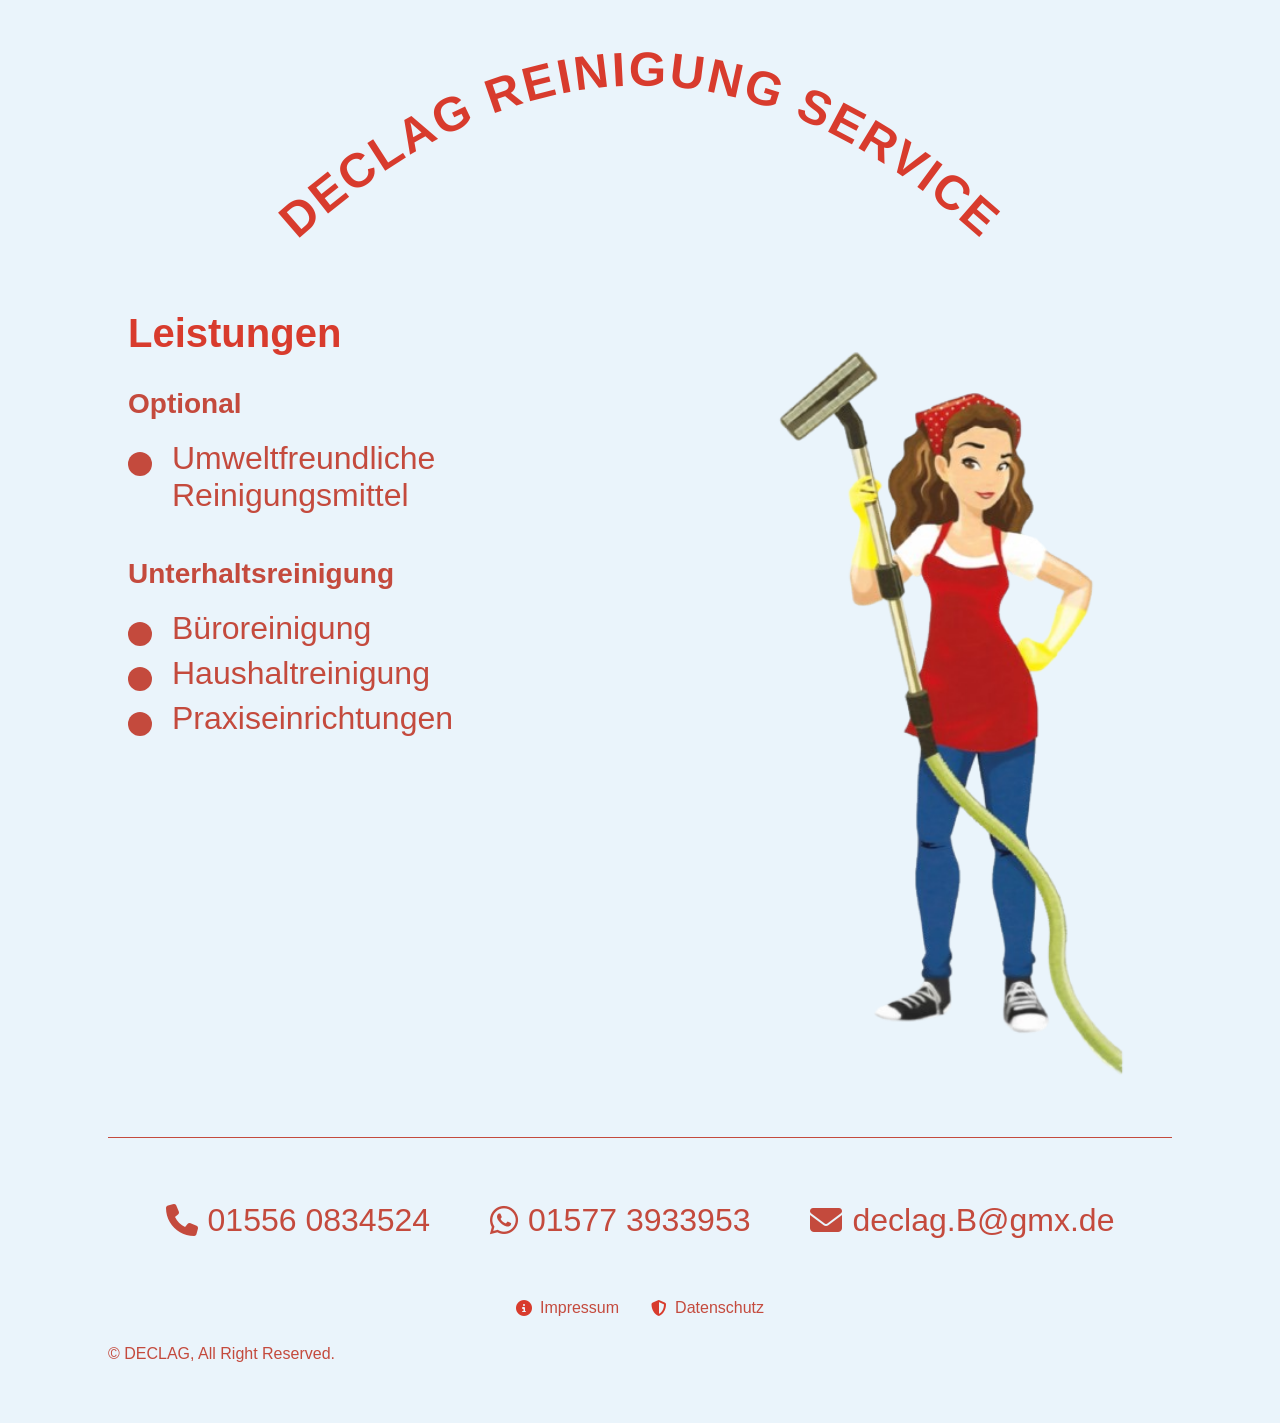
<file: index.html>
<!DOCTYPE html>
<html lang="de">

<head>
  <meta charset="utf-8" />
  <meta name="viewport" content="width=device-width, initial-scale=1" />
  <link rel="stylesheet" href="https://cdnjs.cloudflare.com/ajax/libs/font-awesome/6.5.0/css/all.min.css">
  <title>DECLAG Reinigung Service</title>
  <link rel="stylesheet" href="styles.css" />
</head>

<body>
  <header class="site-header">
    <div class="header-center">
      <div class="heading-arc">
        <svg viewBox="0 0 1000 300" preserveAspectRatio="xMidYMid meet">
          <!-- Dynamic arc path -->
          <path id="arcPath" fill="none" />

          <text class="arc-text">
            <textPath href="#arcPath" startOffset="50%" text-anchor="middle">
              DECLAG REINIGUNG SERVICE
            </textPath>
          </text>
        </svg>
      </div>
    </div>
  </header>

  <main class="container">
    <section class="columns">
      <aside class="services" aria-labelledby="services-heading">
        <h2 id="services-heading">Leistungen</h2>

        <div class="service-groups">
          <div class="group">
            <h3>Optional</h3>
            <ul>
              <li><span class="bullet"></span>Umweltfreundliche Reinigungsmittel</li>
            </ul>
          </div>

          <div class="group">
            <h3>Unterhaltsreinigung</h3>
            <ul>
              <li><span class="bullet"></span>Büroreinigung</li>
              <li><span class="bullet"></span>Haushaltreinigung</li>
              <li><span class="bullet"></span>Praxiseinrichtungen</li>
            </ul>
          </div>
        </div>
      </aside>

      <section class="hero">
        <figure class="hero-figure">
          <img src="cleaner_image.png" alt="Illustration einer Reinigungskraft" />
        </figure>
      </section>
    </section>

    <!-- Horizontal line -->
    <hr class="footer-separator" />

    <footer class="contact">
      <div class="contact-line">
        <a class="contact-link" href="tel:+4915560834524">
          <i class="fa-solid fa-phone"></i>
          <span>01556 0834524</span>
        </a>
      </div>

      <div class="contact-line">
        <a class="contact-link" href="https://wa.me/4915773933953" target="_blank" rel="noopener">
          <i class="fa-brands fa-whatsapp"></i>
          <span>01577 3933953</span>
        </a>
      </div>

      <div class="contact-line">
        <a class="contact-link" href="mailto:declag.B@gmx.de">
          <i class="fa-solid fa-envelope"></i>
          <span>declag.B@gmx.de</span>
        </a>
      </div>

      <!-- Footer links -->
      <div class="footer-items">
        <a href="impressum.html" class="footer-link">
          <i class="fa-solid fa-circle-info"></i>
          <span>Impressum</span>
        </a>
        <a href="privacypolicy.html" class="footer-link">
          <i class="fa-solid fa-shield-halved"></i>
          <span>Datenschutz</span>
        </a>
      </div>
    </footer>
    <footer class="footer-bottom text-center py-3" style="color: var(--muted);">
      &copy; <a href="index.html" style="color: var(--muted); text-decoration: none;">DECLAG</a>, All Right Reserved.
    </footer>
  </main>
</body>
<script>
  function updateArc() {
    const svg = document.querySelector('.heading-arc svg');
    const path = document.getElementById('arcPath');
    const text = svg.querySelector('.arc-text textPath');
    const textLength = text.getComputedTextLength();

    const width = svg.viewBox.baseVal.width; // 1000
    const height = svg.viewBox.baseVal.height; // 300

    // Determine a radius based on text length and SVG width
    const padding = 50; // leave space on edges
    const effectiveWidth = width - padding * 2;
    const radius = Math.max(150, effectiveWidth / 2); // min radius = 150

    // Arc path using quadratic Bézier
    const startX = (width - effectiveWidth) / 2;
    const endX = width - startX;
    const controlY = height - radius; // peak of the arc
    const controlX = width / 2;

    const d = `M${startX} ${height - 50} Q${controlX} ${controlY} ${endX} ${height - 50}`;
    path.setAttribute('d', d);
  }

  // Update on load and on window resize
  window.addEventListener('load', updateArc);
  window.addEventListener('resize', updateArc);
</script>

</html>
</file>
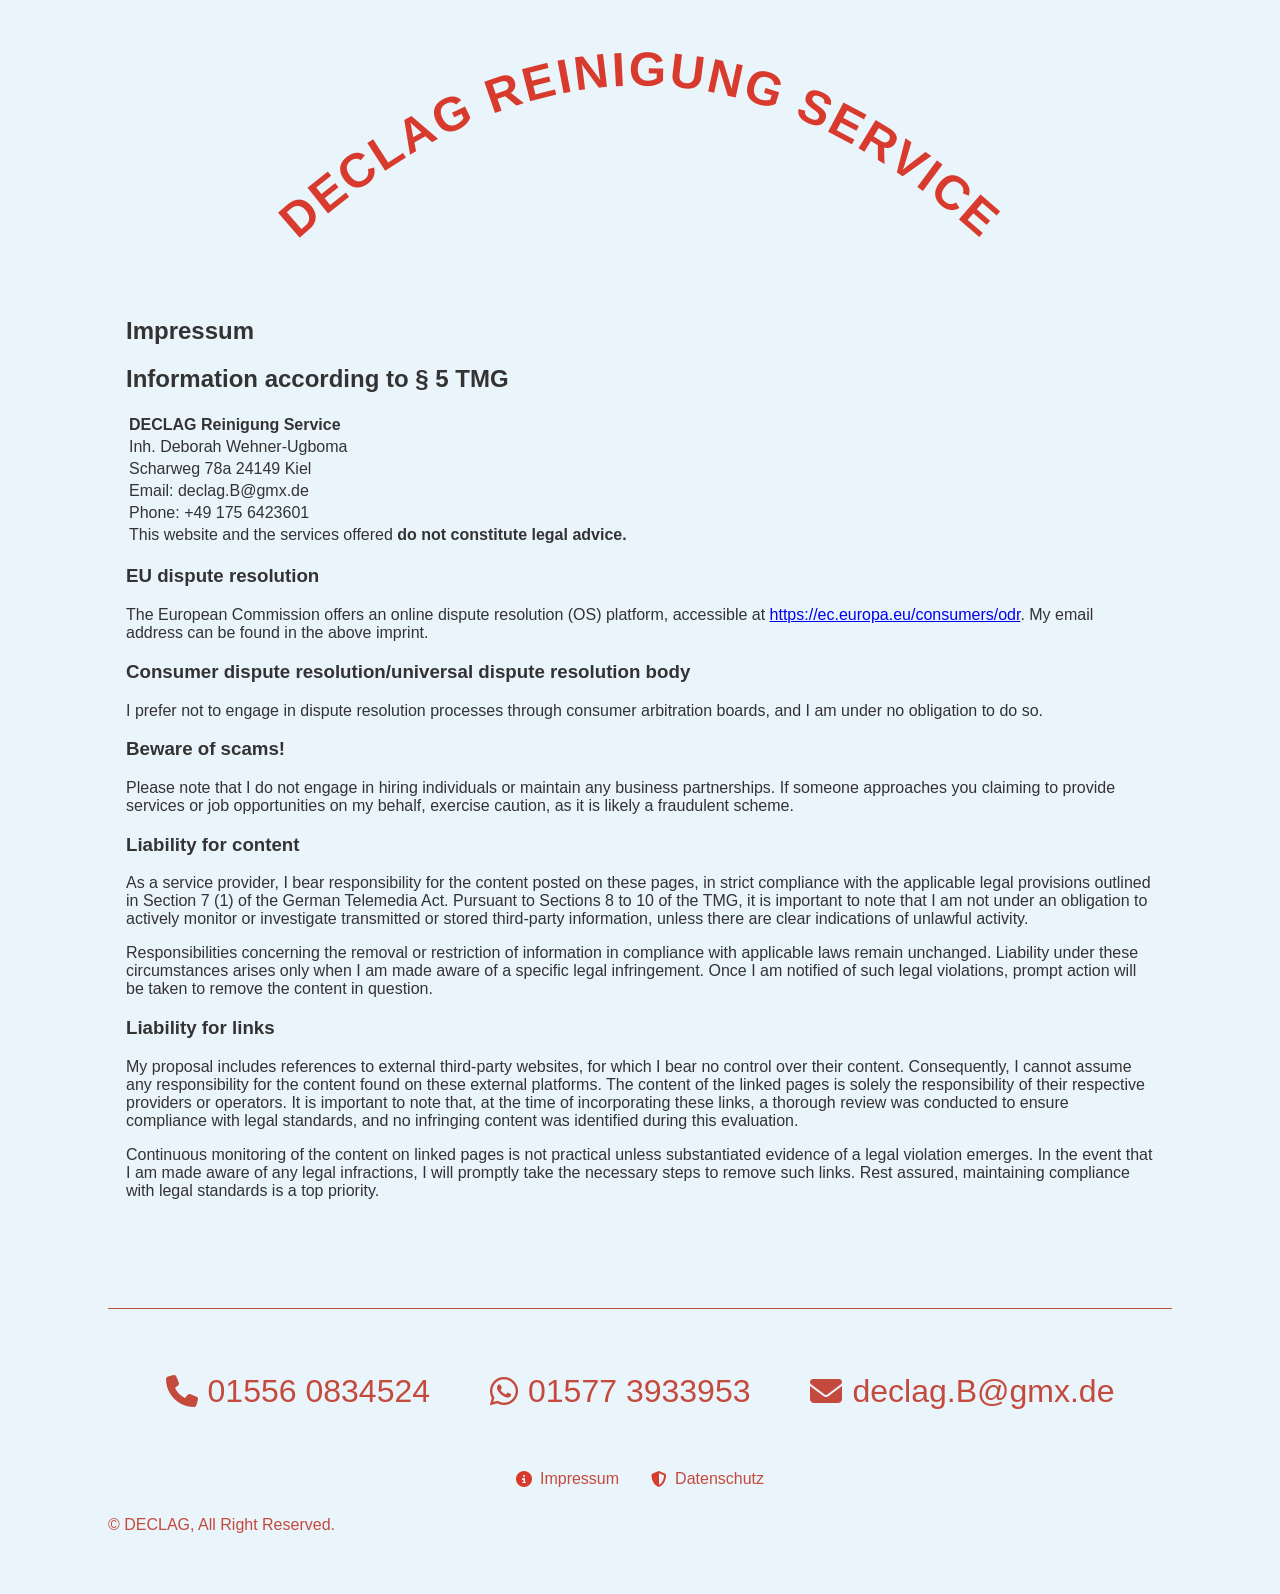
<file: impressum.html>
<!DOCTYPE html>
<html lang="de">

<head>
    <meta charset="utf-8" />
    <meta name="viewport" content="width=device-width, initial-scale=1" />
    <link rel="stylesheet" href="https://cdnjs.cloudflare.com/ajax/libs/font-awesome/6.5.0/css/all.min.css">
    <title>Impressum - DECLAG Reinigung Service</title>
    <link rel="stylesheet" href="styles.css" />
</head>

<body>
    <header class="site-header">
        <div class="header-center">
            <div class="heading-arc">
                <svg viewBox="0 0 1000 300" preserveAspectRatio="xMidYMid meet">
                    <!-- Dynamic arc path -->
                    <path id="arcPath" fill="none" />

                    <text class="arc-text">
                        <textPath href="#arcPath" startOffset="50%" text-anchor="middle">
                            <a href="index.html" style="color: var(--muted); text-decoration: none;">DECLAG REINIGUNG SERVICE</a>
                        </textPath>
                    </text>
                </svg>
            </div>
        </div>
    </header>
    <main class="container">
        <section class="impressum container">
            <h1>Impressum</h1>

            <h2>Information according to § 5 TMG</h2>
            <table>
                <tbody>
                    <tr>
                        <td><b>DECLAG Reinigung Service</b></td>
                    </tr>
                    <tr>
                        <td>Inh. Deborah Wehner-Ugboma</td>
                    </tr>
                    <tr>
                        <td>Scharweg 78a 24149 Kiel</td>
                    </tr>
                    <tr>
                        <td>Email: declag.B@gmx.de
                        </td>
                    </tr>
                    <tr>
                        <td>Phone: +49 175 6423601</td>
                    </tr>
                    <tr>
                        <td>This website and the services offered <b>do not constitute legal advice.</b></td>
                    </tr>
                </tbody>
            </table>

            <h3>EU dispute resolution</h3>
            <p>
                The European Commission offers an online dispute resolution (OS) platform, accessible at
                <a href="https://ec.europa.eu/consumers/odr">https://ec.europa.eu/consumers/odr</a>. My
                email address can be found in the above imprint.
            </p>

            <h3>Consumer dispute resolution/universal dispute resolution body</h3>
            <p>
                I prefer not to engage in dispute resolution processes through consumer arbitration boards,
                and I am under no obligation to do so.
            </p>

            <h3>Beware of scams!</h3>
            <p>
                Please note that I do not engage in hiring individuals or maintain any business
                partnerships. If someone approaches you claiming to provide services or job opportunities on
                my behalf, exercise caution, as it is likely a fraudulent scheme.
            </p>

            <h3>Liability for content</h3>
            <p>
                As a service provider, I bear responsibility for the content posted on these pages, in
                strict compliance with the applicable legal provisions outlined in Section 7 (1) of the
                German Telemedia Act. Pursuant to Sections 8 to 10 of the TMG, it is important to note that
                I am not under an obligation to actively monitor or investigate transmitted or stored
                third-party information, unless there are clear indications of unlawful activity.
            </p>
            <p>
                Responsibilities concerning the removal or restriction of information in compliance with
                applicable laws remain unchanged. Liability under these circumstances arises only when I am
                made aware of a specific legal infringement. Once I am notified of such legal violations,
                prompt action will be taken to remove the content in question.
            </p>

            <h3>Liability for links</h3>
            <p>
                My proposal includes references to external third-party websites, for which I bear no
                control over their content. Consequently, I cannot assume any responsibility for the content
                found on these external platforms. The content of the linked pages is solely the
                responsibility of their respective providers or operators. It is important to note that, at
                the time of incorporating these links, a thorough review was conducted to ensure compliance
                with legal standards, and no infringing content was identified during this evaluation.
            </p>
            <p>
                Continuous monitoring of the content on linked pages is not practical unless substantiated
                evidence of a legal violation emerges. In the event that I am made aware of any legal
                infractions, I will promptly take the necessary steps to remove such links. Rest assured,
                maintaining compliance with legal standards is a top priority.
            </p>
        </section>
        <!-- Horizontal line -->
        <hr class="footer-separator" />

        <footer class="contact">
            <div class="contact-line">
                <a class="contact-link" href="tel:+4915560834524">
                    <i class="fa-solid fa-phone"></i>
                    <span>01556 0834524</span>
                </a>
            </div>

            <div class="contact-line">
                <a class="contact-link" href="https://wa.me/4915773933953" target="_blank" rel="noopener">
                    <i class="fa-brands fa-whatsapp"></i>
                    <span>01577 3933953</span>
                </a>
            </div>

            <div class="contact-line">
                <a class="contact-link" href="mailto:declag.B@gmx.de">
                    <i class="fa-solid fa-envelope"></i>
                    <span>declag.B@gmx.de</span>
                </a>
            </div>

            <!-- Footer links -->
            <div class="footer-items">
                <a href="impressum.html" class="footer-link">
                    <i class="fa-solid fa-circle-info"></i>
                    <span>Impressum</span>
                </a>
                <a href="privacypolicy.html" class="footer-link">
                    <i class="fa-solid fa-shield-halved"></i>
                    <span>Datenschutz</span>
                </a>
            </div>
        </footer>
        <footer class="footer-bottom text-center py-3" style="color: var(--muted);">
            &copy; <a href="index.html" style="color: var(--muted); text-decoration: none;">DECLAG</a>, All Right
            Reserved.
        </footer>
    </main>
</body>
<script>
    function updateArc() {
        const svg = document.querySelector('.heading-arc svg');
        const path = document.getElementById('arcPath');
        const text = svg.querySelector('.arc-text textPath');
        const textLength = text.getComputedTextLength();

        const width = svg.viewBox.baseVal.width; // 1000
        const height = svg.viewBox.baseVal.height; // 300

        // Determine a radius based on text length and SVG width
        const padding = 50; // leave space on edges
        const effectiveWidth = width - padding * 2;
        const radius = Math.max(150, effectiveWidth / 2); // min radius = 150

        // Arc path using quadratic Bézier
        const startX = (width - effectiveWidth) / 2;
        const endX = width - startX;
        const controlY = height - radius; // peak of the arc
        const controlX = width / 2;

        const d = `M${startX} ${height - 50} Q${controlX} ${controlY} ${endX} ${height - 50}`;
        path.setAttribute('d', d);
    }

    // Update on load and on window resize
    window.addEventListener('load', updateArc);
    window.addEventListener('resize', updateArc);
</script>

</html>
</file>
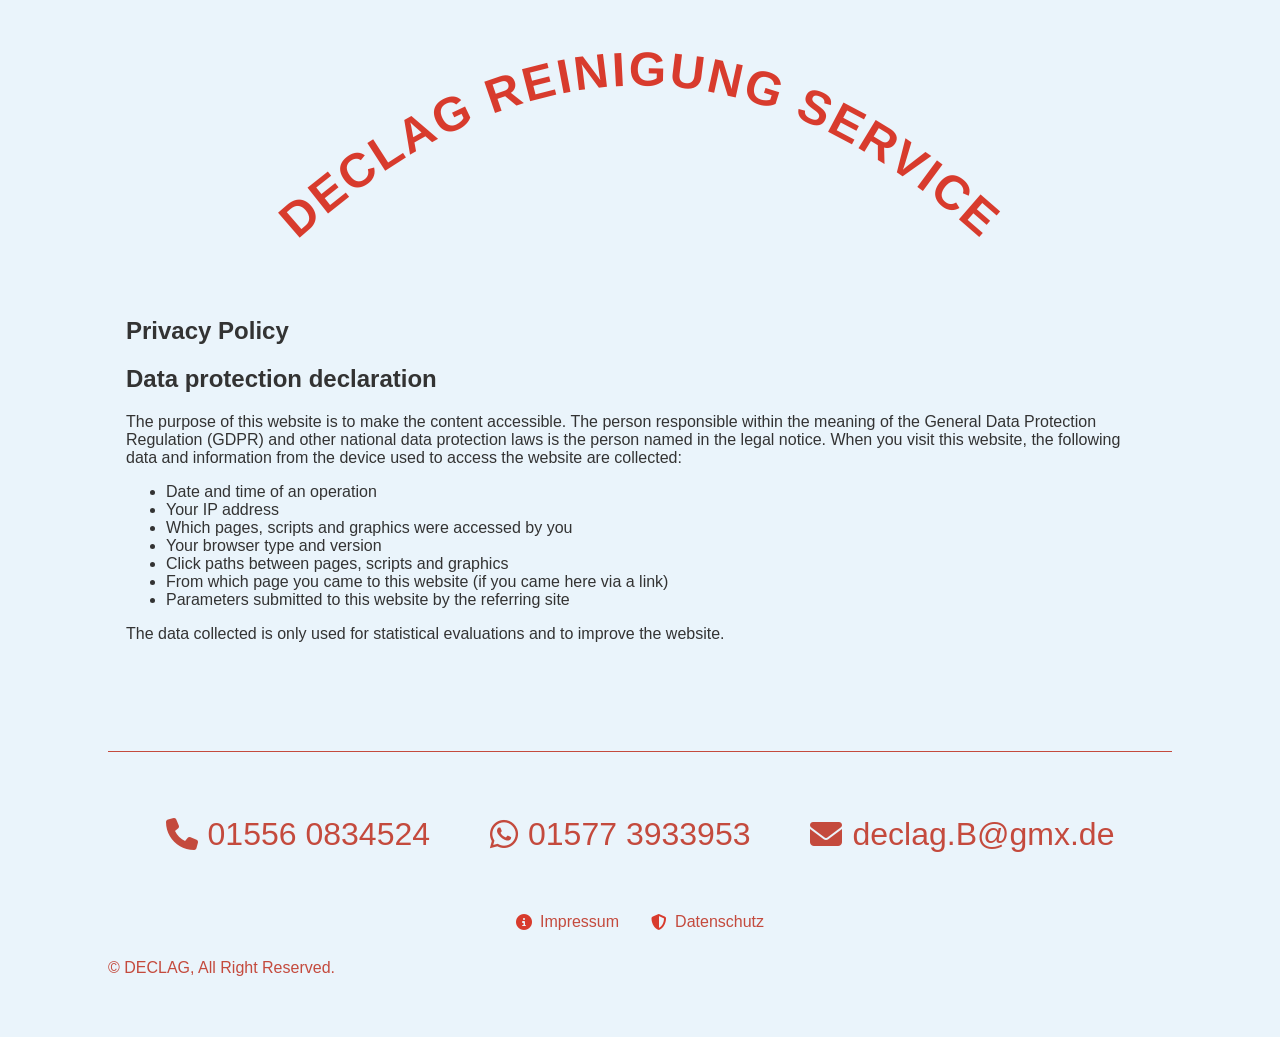
<file: privacypolicy.html>
<!DOCTYPE html>
<html lang="de">

<head>
    <meta charset="utf-8" />
    <meta name="viewport" content="width=device-width, initial-scale=1" />
    <link rel="stylesheet" href="https://cdnjs.cloudflare.com/ajax/libs/font-awesome/6.5.0/css/all.min.css">
    <title>Impressum - DECLAG Reinigung Service</title>
    <link rel="stylesheet" href="styles.css" />
</head>

<body>
    <header class="site-header">
        <div class="header-center">
            <div class="heading-arc">
                <svg viewBox="0 0 1000 300" preserveAspectRatio="xMidYMid meet">
                    <!-- Dynamic arc path -->
                    <path id="arcPath" fill="none" />

                    <text class="arc-text">
                        <textPath href="#arcPath" startOffset="50%" text-anchor="middle">
                            <a href="index.html" style="color: var(--muted); text-decoration: none;">DECLAG REINIGUNG SERVICE</a>
                        </textPath>
                    </text>
                </svg>
            </div>
        </div>
    </header>
    <main class="container">
        <section class="privacy container">
            <h1>Privacy Policy</h1>

            <h2>Data protection declaration</h2>
            <p>
                The purpose of this website is to make the content accessible.
                The person responsible within the meaning of the General Data Protection Regulation (GDPR)
                and other national data protection laws is the person named in the legal notice.
                When you visit this website, the following data and information from the device used to
                access the website are collected:
            </p>
            <ul>
                <li>Date and time of an operation</li>
                <li>Your IP address</li>
                <li>Which pages, scripts and graphics were accessed by you</li>
                <li>Your browser type and version</li>
                <li>Click paths between pages, scripts and graphics</li>
                <li>From which page you came to this website (if you came here via a link)</li>
                <li>Parameters submitted to this website by the referring site</li>
            </ul>
            <p>The data collected is only used for statistical evaluations and to improve the website.</p>
            <!-- <p>
            When you set an appointment, data is shared with Setmore. You can check details on data
            collected by them <a href="https://www.setmore.com/privacy">here</a>.
        </p> -->
        </section>
        <!-- Horizontal line -->
        <hr class="footer-separator" />

        <footer class="contact">
            <div class="contact-line">
                <a class="contact-link" href="tel:+4915560834524">
                    <i class="fa-solid fa-phone"></i>
                    <span>01556 0834524</span>
                </a>
            </div>

            <div class="contact-line">
                <a class="contact-link" href="https://wa.me/4915773933953" target="_blank" rel="noopener">
                    <i class="fa-brands fa-whatsapp"></i>
                    <span>01577 3933953</span>
                </a>
            </div>

            <div class="contact-line">
                <a class="contact-link" href="mailto:declag.B@gmx.de">
                    <i class="fa-solid fa-envelope"></i>
                    <span>declag.B@gmx.de</span>
                </a>
            </div>

            <!-- Footer links -->
            <div class="footer-items">
                <a href="impressum.html" class="footer-link">
                    <i class="fa-solid fa-circle-info"></i>
                    <span>Impressum</span>
                </a>
                <a href="privacypolicy.html" class="footer-link">
                    <i class="fa-solid fa-shield-halved"></i>
                    <span>Datenschutz</span>
                </a>
            </div>
        </footer>
        <footer class="footer-bottom text-center py-3" style="color: var(--muted);">
            &copy; <a href="index.html" style="color: var(--muted); text-decoration: none;">DECLAG</a>, All Right
            Reserved.
        </footer>
    </main>
</body>
<script>
    function updateArc() {
        const svg = document.querySelector('.heading-arc svg');
        const path = document.getElementById('arcPath');
        const text = svg.querySelector('.arc-text textPath');
        const textLength = text.getComputedTextLength();

        const width = svg.viewBox.baseVal.width; // 1000
        const height = svg.viewBox.baseVal.height; // 300

        // Determine a radius based on text length and SVG width
        const padding = 50; // leave space on edges
        const effectiveWidth = width - padding * 2;
        const radius = Math.max(150, effectiveWidth / 2); // min radius = 150

        // Arc path using quadratic Bézier
        const startX = (width - effectiveWidth) / 2;
        const endX = width - startX;
        const controlY = height - radius; // peak of the arc
        const controlX = width / 2;

        const d = `M${startX} ${height - 50} Q${controlX} ${controlY} ${endX} ${height - 50}`;
        path.setAttribute('d', d);
    }

    // Update on load and on window resize
    window.addEventListener('load', updateArc);
    window.addEventListener('resize', updateArc);
</script>

</html>
</file>
<file: styles.css>
:root {
    --accent: #D83B2D;
    --muted: #C44A3D;
    --bg: #eaf4fb;
    --text: #333;
}

* {
    box-sizing: border-box
}

html {
    font-size: 16px;
    /* 1rem = 16px */
}

body {
    margin: 0;
    font-family: Arial, Helvetica, sans-serif;
    color: var(--text);
    background: var(--bg);
    font-size: 1rem;
    /* base text size */
}

.site-header {
    position: relative;
    padding: 3rem 1.25rem 0 1.25rem;
    /* was 50px 20px 10px 20px */
}

.logo {
    width: 3.5rem;
    /* was 56px */
    height: 3.5rem;
    position: absolute;
    left: 1.25rem;
    top: 1.25rem;
}

.header-center {
    display: flex;
    justify-content: center;
    align-items: center;
}

.heading-arc {
    width: 100%;
    max-width: 46.875rem;
    /* 750px */
    margin: 0 auto;
}

.heading-arc svg {
    width: 100%;
    height: auto;
    /* overflow: visible; */
    display: block;
}

/* Arc text responsive */
/* .arc-text{
  font-family:Arial, Helvetica, sans-serif;
  font-weight:700;
  fill:#D83B2D;
  font-size:clamp(1.75rem,6vw,4rem); 
  letter-spacing:0.05em;
} */

.arc-text {
    font-family: Arial, Helvetica, sans-serif;
    font-weight: 700;
    fill: #D83B2D;
    /* Responsive text with a bigger minimum for mobile */
    font-size: clamp(2rem, 6vw, 4rem);
    /* min 32px, preferred 6% of viewport width, max 64px */
    letter-spacing: 0.05em;
}

.container {
    max-width: 68.75rem;
    /* 1100px */
    margin: 0 auto;
    padding: 0.75rem 1.125rem 3.75rem;
    /* 12px 18px 60px */
    justify-content: space-between;
}

.columns {
    display: flex;
    gap: 0.125rem;
    /* 2px */
    align-items: stretch;
}

.services {
    flex: 1 1 42%;
    padding: 1.25rem;
    /* 20px */
    background: transparent;
    border-radius: 0.625rem;
    /* 10px */
    display: flex;
    flex-direction: column;
}

.services h2 {
    color: var(--accent);
    font-size: clamp(2rem, 4vw, 2.5rem);
    /* ~32px → 40px */
    margin: 0.375rem 0 0.75rem;
    /* 6px 0 12px */
}

.services .group {
    margin-bottom: 1rem;
    font-size: clamp(2rem, 3vw, 2rem);
    /* 16px */
}

.services .group h3 {
    color: var(--muted);
    font-size: clamp(1.25rem, 2.5vw, 1.75rem);
    /* ~20px → 28px */
    margin: 1.25rem 0;
    /* 20px 0 */
}

.services ul {
    list-style: none;
    padding: 0;
    margin: 0;
}

.services li {
    display: flex;
    gap: 1.25rem;
    /* 20px */
    align-items: flex-start;
    color: var(--muted);
    margin: 0.5rem 0;
    /* 8px */
    /* font-size: clamp(1rem, 2vw, 1.25rem); */
    /* 16px → 20px */
}

.bullet {
    width: 0.75em;
    /* 12px equivalent */
    height: 0.75em;
    background: var(--muted);
    border-radius: 50%;
    flex: 0 0 0.75em;
    margin-top: 0.375em;
    /* 6px equivalent */
}

.hero {
    flex: 0 0 48%;
    display: flex;
    align-items: center;
    justify-content: flex-end;
    padding: 0.5rem;
    /* 8px */
}

.hero-figure {
    width: 100%;
    max-width: 26.25rem;
    /* 420px */
    margin: 0;
}

.hero-figure img {
    width: 100%;
    height: auto;
    display: block;
    border-radius: 0.5rem;
    /* 8px */
    /* box-shadow:0 0.75rem 1.875rem rgba(0,0,0,0.08); */
    /* optional shadow, was 0 12px 30px */
}

.contact {
    margin-top: 2.25rem;
    /* 36px */
    color: var(--muted);
    padding: 1.75rem 0.75rem;
    /* 28px 12px */

    display: flex;
    justify-content: center;
    gap: 3.75rem;
    /* 60px spacing */
    flex-wrap: wrap;
    /* keeps it responsive */
}

.contact-line {
    margin: 0;
}

.contact-link {
    display: flex;
    align-items: center;
    gap: 0.625rem;
    /* 10px */
    color: var(--muted);
    text-decoration: none;
    font-weight: 500;
    font-size: clamp(2rem, 3vw, 2rem);
    /* 14px → 16px */
}

.contact-link img.icon {
    flex: 0 0 2rem;
    /* 20px */
}

.contact-link:hover {
    color: var(--accent);
}

/* Spread service groups vertically to match hero height */
.service-groups {
    display: flex;
    flex-direction: column;
    justify-content: space-around;
}

/* Horizontal line */
.footer-separator {
  border: none;
  height: 1px;
  background-color: var(--muted);
  margin: 2rem 0 1rem; /* spacing above and below line */
}

/* Footer links container */
.footer-items {
  display: flex;
  justify-content: center;
  gap: 2rem;
  flex-wrap: wrap; /* wraps on small screens */
}

/* Footer link styles */
.footer-link {
  display: inline-flex;
  align-items: center;
  gap: 0.5rem;
  color: var(--muted);
  text-decoration: none;
  font-size: clamp(0.875rem, 2vw, 1rem); /* responsive text */
}

.footer-link i {
  font-size: 1rem;
  color: var(--accent); /* icon color */
}

.footer-link:hover {
  color: var(--accent);
}

.footer-link:hover i {
  color: var(--accent);
}

@media (max-width:800px) {
    .columns {
        flex-direction: column;
    }

    .services {
        order: 1
    }

    .hero {
        order: 2
    }

    .heading-arc svg {
        height: auto;
        /* remove fixed height */
    }

    .heading-arc svg text {
        font-size: clamp(3.25rem, 5vw, 3.5rem);
        /* responsive for smaller screens */
    }

    .services li {
        font-size: clamp(1rem, 3vw, 1.25rem);
        /* slightly larger for readability */
    }

    @media (max-width:480px) {
        .arc-text {
            font-size: 4.25rem;
            /* slightly larger on very small screens */
        }


    }
}
</file>
